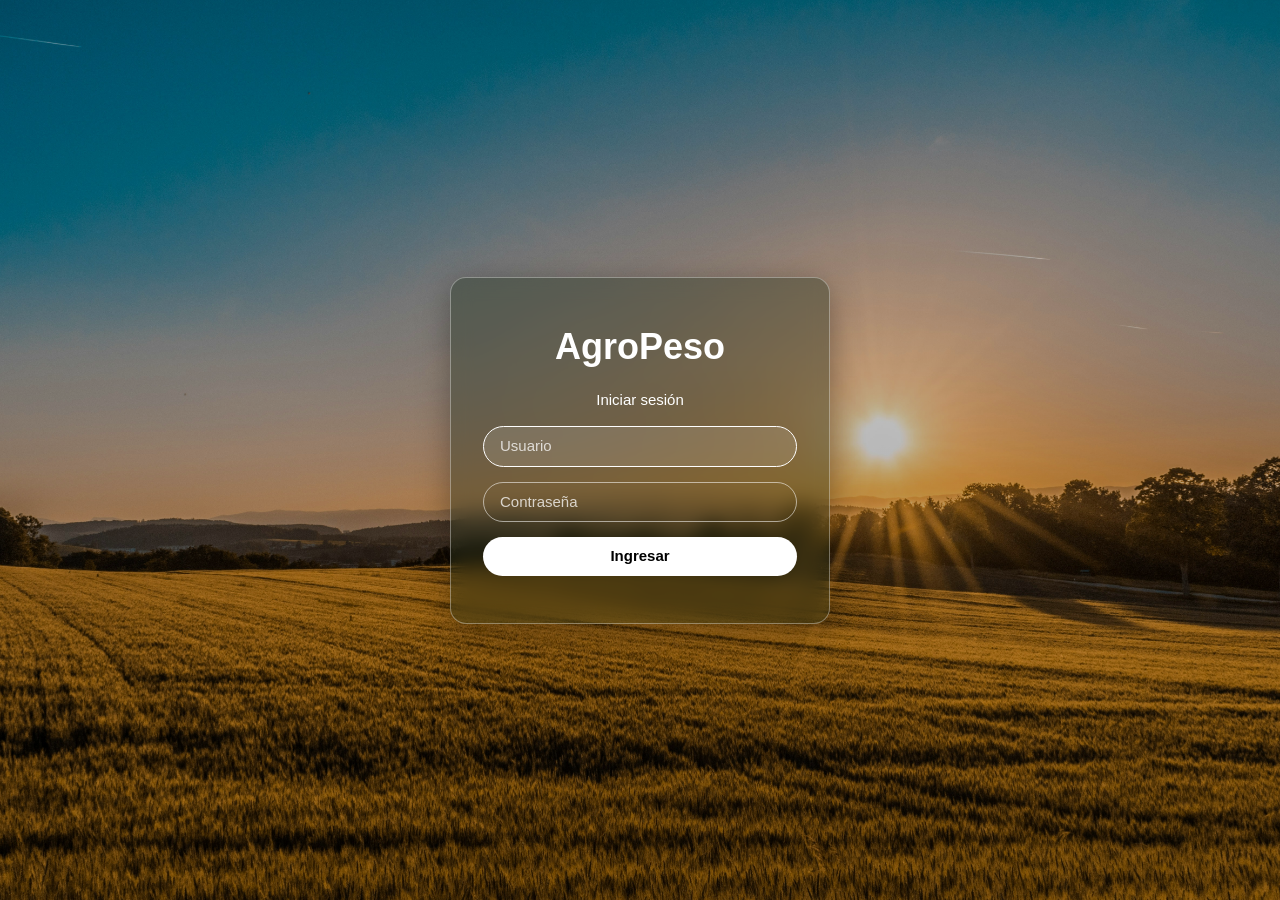
<file: index.html>
<!DOCTYPE html>
<html lang="es">
<head>
  <meta charset="UTF-8">
  <meta http-equiv="refresh" content="0; url=frontend/html/login.html">
  <title>AgroPeso</title>
</head>
<body>
  <p>Redirigiendo a <a href="frontend/html/login.html">AgroPeso</a>...</p>
</body>
</html>
</file>
<file: frontend/css/styles.css>
/* styles.css: tema oscuro de AgroPeso.
   Todo cuelga de <body class="tema-oscuro">, así solo afecta a las pantallas que lo usan
   (por ahora, facturas.html). */

.tema-oscuro {
  --fondo: #121413;
  --fondo-barra: #161817;
  --tarjeta: #1d201f;
  --borde: #2d3230;
  --campo: #161817;
  --texto: #e8ebe9;
  --texto-suave: #9aa39e;
  --acento: #8bc34a;
  --acento-oscuro: #6fa33a;
  --azul: #2196f3;
  --rojo: #f44336;
  --neutro: #2b302e;

  background: var(--fondo);
  color: var(--texto);
  font-family: "Poppins", sans-serif;
  min-height: 100vh;
  color-scheme: dark; /* barras de desplazamiento y controles nativos en oscuro */
}

.tema-oscuro h1, .tema-oscuro h2, .tema-oscuro h3, .tema-oscuro h4,
.tema-oscuro button, .tema-oscuro input, .tema-oscuro select { font-family: inherit; }

/* ---------- Encabezado ---------- */

.tema-oscuro .barra-superior {
  display: flex;
  align-items: center;
  flex-wrap: wrap;
  gap: 16px;
  padding: 16px 24px;
  background: var(--fondo-barra);
  border-bottom: 1px solid var(--borde);
}
.tema-oscuro .marca { margin: 0; font-size: 22px; font-weight: 600; }
.tema-oscuro .marca-nombre { color: var(--acento); }
.tema-oscuro .marca-seccion { color: var(--texto); font-weight: 500; }
.tema-oscuro .subtitulo { margin-top: 4px; display: flex; align-items: center; gap: 8px; color: var(--texto-suave); font-size: 13px; }
.tema-oscuro .badge-rol {
  background: rgba(139, 195, 74, 0.15);
  color: var(--acento);
  border: 1px solid rgba(139, 195, 74, 0.4);
  border-radius: 999px;
  padding: 1px 10px;
  font-size: 12px;
  font-weight: 600;
}
.tema-oscuro .botones-barra { margin-left: auto; display: flex; flex-wrap: wrap; gap: 8px; }

/* ---------- Botones ---------- */

.tema-oscuro .boton {
  display: inline-flex;
  align-items: center;
  justify-content: center;
  padding: 8px 20px;
  border-radius: 999px;
  border: 1px solid transparent;
  font-size: 14px;
  font-weight: 500;
  cursor: pointer;
  text-decoration: none;
  white-space: nowrap;
  transition: background 0.15s, border-color 0.15s, color 0.15s;
}
.tema-oscuro .boton:focus-visible { outline: 2px solid var(--acento); outline-offset: 2px; }

.tema-oscuro .boton-principal { background: var(--acento); color: #10140f; }
.tema-oscuro .boton-principal:hover { background: var(--acento-oscuro); }

.tema-oscuro .boton-contorno { background: transparent; color: var(--acento); border-color: var(--acento); }
.tema-oscuro .boton-contorno:hover { background: rgba(139, 195, 74, 0.12); }

.tema-oscuro .boton-azul { background: var(--azul); color: #fff; }
.tema-oscuro .boton-azul:hover { background: #1976d2; }

.tema-oscuro .boton-rojo-contorno { background: transparent; color: #ef9a9a; border-color: var(--rojo); }
.tema-oscuro .boton-rojo-contorno:hover { background: rgba(244, 67, 54, 0.12); }

.tema-oscuro .boton-gris { background: var(--neutro); color: var(--texto); border-color: var(--borde); }
.tema-oscuro .boton-gris:hover { background: #353b38; }

.tema-oscuro .boton:disabled,
.tema-oscuro .boton:disabled:hover {
  background: #242826;
  color: #6c746f;
  border-color: var(--borde);
  cursor: not-allowed;
}

/* ---------- Tarjetas ---------- */

.tema-oscuro .contenido { padding: 20px 24px 32px; display: flex; flex-direction: column; gap: 20px; }
.tema-oscuro .tarjeta {
  background: var(--tarjeta);
  border: 1px solid var(--borde);
  border-radius: 14px;
  padding: 18px 20px;
}
.tema-oscuro .titulo-tarjeta { margin: 0; font-size: 16px; font-weight: 600; text-transform: uppercase; letter-spacing: 0.5px; }
.tema-oscuro .ayuda { margin: 4px 0 14px; font-size: 13px; color: var(--texto-suave); }

/* ---------- Filtros ---------- */

.tema-oscuro .barra-filtros { display: flex; flex-wrap: wrap; align-items: flex-end; gap: 12px; }
.tema-oscuro .filtro { display: flex; flex-direction: column; gap: 4px; min-width: 150px; }
.tema-oscuro .filtro-proveedor { flex: 1 1 260px; max-width: 420px; }
.tema-oscuro .filtro label { font-size: 12px; padding-left: 12px; color: var(--texto-suave); }

.tema-oscuro .campo {
  background: var(--campo);
  color: var(--texto);
  border: 1px solid var(--borde);
  border-radius: 999px;
  padding: 8px 14px;
  font-size: 14px;
  color-scheme: dark; /* ícono del calendario y lista del datalist en oscuro */
  outline: none;
  transition: border-color 0.15s, box-shadow 0.15s;
}
.tema-oscuro .campo::placeholder { color: #6c746f; }
.tema-oscuro .campo:focus { border-color: var(--acento); box-shadow: 0 0 0 3px rgba(139, 195, 74, 0.2); }

/* ---------- Tablas ---------- */

.tema-oscuro .tabla-contenedor { overflow-x: auto; }
.tema-oscuro .tabla { width: 100%; border-collapse: collapse; font-size: 14px; }
.tema-oscuro .tabla th {
  text-align: left;
  padding: 10px 12px;
  font-size: 12px;
  font-weight: 600;
  text-transform: uppercase;
  letter-spacing: 0.4px;
  color: var(--texto-suave);
  border-bottom: 1px solid var(--borde);
}
.tema-oscuro .tabla td { padding: 12px; border-bottom: 1px solid #262a28; vertical-align: middle; }
.tema-oscuro .tabla tbody tr:last-child td { border-bottom: none; }
.tema-oscuro .tabla .centrado { text-align: center; color: var(--texto-suave); }
.tema-oscuro .fila-proveedor { cursor: pointer; transition: background 0.12s; }
.tema-oscuro .fila-proveedor:hover { background: #252927; }

/* ---------- Carteles de estado ---------- */

.tema-oscuro .cartel {
  display: inline-block;
  padding: 3px 10px;
  border-radius: 6px;
  font-size: 12px;
  font-weight: 600;
  line-height: 1.4;
}
.tema-oscuro .cartel + .cartel { margin-left: 6px; }
.tema-oscuro .cartel-azul { background: var(--azul); color: #fff; }
.tema-oscuro .cartel-rojo { background: var(--rojo); color: #fff; }
.tema-oscuro .cartel-neutro { background: var(--neutro); color: #b9c1bc; }

/* ---------- Avisos ---------- */

.tema-oscuro .aviso { padding: 10px 14px; border-radius: 10px; border-left: 4px solid; font-size: 14px; }
.tema-oscuro .aviso-ok { background: rgba(139, 195, 74, 0.12); border-color: var(--acento); color: #c5e1a5; }
.tema-oscuro .aviso-error { background: rgba(244, 67, 54, 0.12); border-color: var(--rojo); color: #ef9a9a; }

/* ---------- Modal ---------- */

.tema-oscuro .w3-modal { background-color: rgba(0, 0, 0, 0.7); }
.tema-oscuro .modal-oscuro {
  background: var(--tarjeta);
  color: var(--texto);
  border: 1px solid var(--borde);
  border-radius: 14px;
  overflow: hidden;
}
.tema-oscuro .modal-oscuro header { padding: 14px 20px; border-bottom: 1px solid var(--borde); }
.tema-oscuro .modal-oscuro header h3 { margin: 0; font-size: 18px; color: var(--acento); }
.tema-oscuro .modal-oscuro .cuerpo { padding: 16px 20px 20px; }
.tema-oscuro .modal-oscuro .acciones { display: flex; justify-content: flex-end; gap: 8px; margin-top: 16px; }
.tema-oscuro .texto-error { color: #ef9a9a; font-size: 13px; }

@media (max-width: 600px) {
  .tema-oscuro .barra-superior, .tema-oscuro .contenido { padding-left: 16px; padding-right: 16px; }
  .tema-oscuro .botones-barra { margin-left: 0; }
}

/* ---------- Panel admin en oscuro ----------
   admin.html usa clases de W3.CSS que traen !important: se pisan acá, solo con body.tema-oscuro. */

body.tema-oscuro.w3-white { background-color: var(--fondo) !important; color: var(--texto) !important; }
.tema-oscuro .w3-text-grey { color: var(--texto-suave) !important; }
.tema-oscuro .w3-light-grey { background-color: var(--neutro) !important; color: var(--texto) !important; }
.tema-oscuro .tarjeta-stat.w3-light-grey,
.tema-oscuro .buscador-caja.w3-light-grey { background-color: var(--tarjeta) !important; border: 1px solid var(--borde); }
.tema-oscuro .w3-button:hover { background-color: #353b38 !important; color: var(--texto) !important; }

.tema-oscuro .w3-input:not(.w3-transparent),
.tema-oscuro .w3-select {
  background-color: var(--campo) !important;
  color: var(--texto) !important;
  border-color: var(--borde) !important;
}
.tema-oscuro .w3-input.w3-transparent { color: var(--texto); }
.tema-oscuro .w3-input:focus, .tema-oscuro .w3-select:focus { border-color: var(--acento) !important; outline: none; }

.tema-oscuro .tarjeta-brillo {
  background:
    radial-gradient(circle at 100% 100%, rgba(139, 195, 74, 0.25) 0%, rgba(139, 195, 74, 0) 55%),
    var(--tarjeta);
  border: 1px solid var(--borde);
}
.tema-oscuro .caja-punteada { border-color: #3a403d; background: var(--tarjeta); }
.tema-oscuro .w3-bordered tr { border-bottom-color: #262a28; }
.tema-oscuro .w3-hoverable tbody tr:hover { background-color: #252927; }

.tema-oscuro .w3-modal { background-color: rgba(0, 0, 0, 0.7); }
.tema-oscuro .w3-modal-content { background-color: var(--tarjeta); color: var(--texto); border: 1px solid var(--borde); }
.tema-oscuro .w3-pale-green { background-color: rgba(139, 195, 74, 0.12) !important; color: #c5e1a5 !important; }
.tema-oscuro .w3-pale-red { background-color: rgba(244, 67, 54, 0.12) !important; color: #ef9a9a !important; }

/* ---------- Botón flotante claro / oscuro (fuera del tema: se ve en los dos) ---------- */

.boton-tema {
  position: fixed;
  right: 20px;
  bottom: 20px;
  z-index: 2; /* debajo de los modales de W3 (z-index 3): un modal abierto lo tapa */
  padding: 10px 18px;
  border-radius: 999px;
  border: 1px solid #c4c4c4;
  background: #fff;
  color: #222;
  font: 500 14px "Poppins", sans-serif;
  cursor: pointer;
  box-shadow: 0 4px 14px rgba(0, 0, 0, 0.2);
}
body:has(> .boton-tema) { padding-bottom: 72px; } /* que el botón flotante no tape la última fila */
.boton-tema:focus-visible { outline: 2px solid #8bc34a; outline-offset: 2px; }
.tema-oscuro .boton-tema { background: var(--tarjeta); color: var(--texto); border-color: var(--borde); }

/* ---------- Acento azul (pantallas del cliente) ----------
   Mismo tema oscuro, con el azul del panel del cliente en lugar del verde. */

.tema-oscuro.acento-azul { --acento: #3d8bff; --acento-oscuro: #0a3fa8; }
.tema-oscuro.acento-azul .boton-principal { color: #fff; }
.tema-oscuro.acento-azul .boton-contorno:hover { background: rgba(61, 139, 255, 0.12); }
.tema-oscuro.acento-azul .campo:focus { box-shadow: 0 0 0 3px rgba(61, 139, 255, 0.25); }

/* ---------- Panel del cliente en oscuro (cliente.html) ----------
   Clase propia (no tema-oscuro) porque cliente.html usa .barra-superior y .tarjeta con otro diseño.
   Se oscurecen los grises y se mantiene el azul característico. */

body.cliente-oscuro {
  --gris-panel: #1d201f;
  background: #121413;
  color: #e8ebe9;
  color-scheme: dark;
}
.cliente-oscuro .barra-superior,
.cliente-oscuro .panel-tabla,
.cliente-oscuro .tarjeta-gris { border: 1px solid #2d3230; }
.cliente-oscuro .buscador,
.cliente-oscuro .barra-filtros select,
.cliente-oscuro .barra-filtros input,
.cliente-oscuro .btn-limpiar { border-color: #2d3230; color: inherit; }
.cliente-oscuro .buscador:focus { border-color: var(--azul-claro); }
.cliente-oscuro .barra-filtros label,
.cliente-oscuro .w3-text-grey { color: #9aa39e !important; }
.cliente-oscuro .panel-tabla th { color: var(--azul-claro); }
.cliente-oscuro .w3-hoverable tbody tr:hover { background-color: #252927; }
.cliente-oscuro .btn-salir { color: inherit; }
.cliente-oscuro .boton-tema { background: #1d201f; color: #e8ebe9; border-color: #2d3230; }

/* ---------- Facturas (AGROPESO-031) ---------- */

.tema-oscuro .cartel-verde { background: #43a047; color: #fff; }
.tema-oscuro .cartel-amarillo { background: #f9a825; color: #1d1a10; }
.tema-oscuro .boton-chico { padding: 4px 12px; font-size: 12px; }
.tema-oscuro .boton-chico + .boton-chico { margin-left: 6px; }
.tema-oscuro .fila-form {
  display: grid;
  grid-template-columns: repeat(auto-fit, minmax(150px, 1fr));
  gap: 12px;
  margin-bottom: 12px;
}
.tema-oscuro .campo:disabled { opacity: 0.5; cursor: not-allowed; }
.tema-oscuro .col-tabla thead th { background: var(--tarjeta); } /* encabezado fijo de la lista del admin */
</file>
